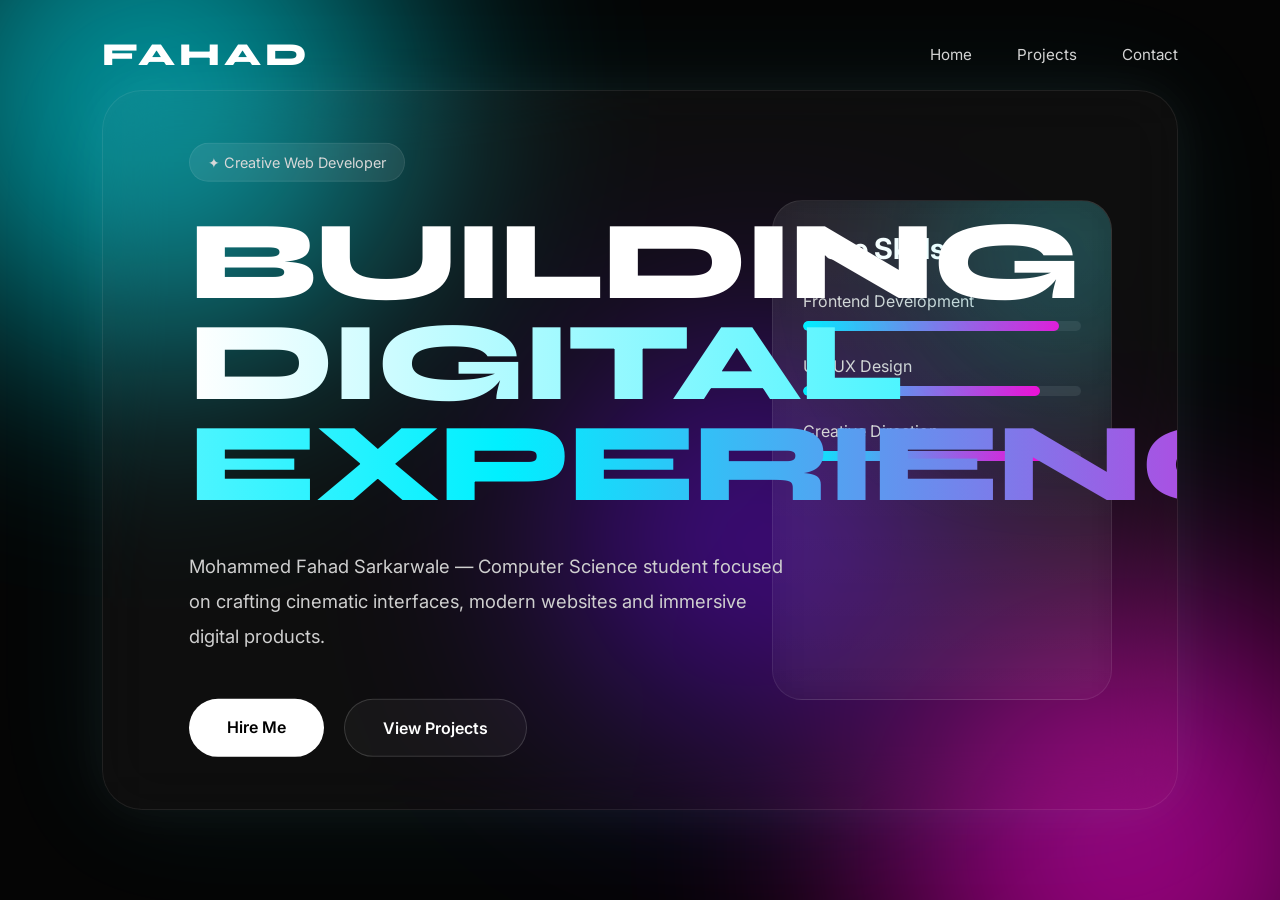
<file: index.html>
<!DOCTYPE html>
<html lang="en">
<head>
<meta charset="UTF-8">
<meta name="viewport" content="width=device-width, initial-scale=1.0">

<title>Fahad | Creative Developer</title>

<link rel="stylesheet" href="style.css">

</head>
<body>

<div class="bg">
    <div class="orb orb1"></div>
    <div class="orb orb2"></div>
    <div class="orb orb3"></div>
</div>

<nav>

    <div class="logo">FAHAD</div>

    <div class="nav-links">
        <a href="#">Home</a>
        <a href="#">Projects</a>
        <a href="#">Contact</a>
    </div>

</nav>

<section class="hero">

    <div class="glass-card">

        <div class="content">

            <div class="tag">
                ✦ Creative Web Developer
            </div>

            <h1>
                BUILDING<br>
                <span class="gradient">
                DIGITAL<br>
                EXPERIENCES
                </span>
            </h1>

            <p class="desc">
                Mohammed Fahad Sarkarwale — Computer Science student
                focused on crafting cinematic interfaces,
                modern websites and immersive digital products.
            </p>

            <div class="buttons">

                <a href="#" class="btn primary">
                    Hire Me
                </a>

                <a href="#" class="btn secondary">
                    View Projects
                </a>

            </div>

        </div>

        <div class="panel">

            <h3>Core Skills</h3>

            <div class="skill">

                <span>Frontend Development</span>

                <div class="bar">
                    <div class="fill" style="width:92%"></div>
                </div>

            </div>

            <div class="skill">

                <span>UI / UX Design</span>

                <div class="bar">
                    <div class="fill" style="width:85%"></div>
                </div>

            </div>

            <div class="skill">

                <span>Creative Direction</span>

                <div class="bar">
                    <div class="fill" style="width:88%"></div>
                </div>

            </div>

        </div>

    </div>

</section>

</body>
</html>
</file>
<file: style.css>
@import url('https://fonts.googleapis.com/css2?family=Syne:wght@400;700;800&family=Inter:wght@300;400;500;600&display=swap');

*{
    margin:0;
    padding:0;
    box-sizing:border-box;
}

body{
    background:#050505;
    color:white;
    font-family:'Inter',sans-serif;
    overflow:hidden;
    min-height:100vh;
    position:relative;
}

/* BACKGROUND GLOW */

.bg{
    position:absolute;
    inset:0;
    overflow:hidden;
    z-index:-5;
}

.orb{
    position:absolute;
    border-radius:50%;
    filter:blur(120px);
    opacity:0.6;
}

.orb1{
    width:500px;
    height:500px;
    background:#00f0ff;
    top:-150px;
    left:-100px;
}

.orb2{
    width:500px;
    height:500px;
    background:#ff00d4;
    bottom:-200px;
    right:-100px;
}

.orb3{
    width:350px;
    height:350px;
    background:#7000ff;
    top:40%;
    left:45%;
}

/* NAVBAR */

nav{
    width:100%;
    display:flex;
    justify-content:space-between;
    align-items:center;
    padding:35px 8%;
    position:absolute;
    top:0;
    z-index:20;
}

.logo{
    font-family:'Syne',sans-serif;
    font-size:2rem;
    font-weight:800;
    letter-spacing:4px;
    color:white;
}

.nav-links{
    display:flex;
    gap:45px;
}

.nav-links a{
    color:#d4d4d4;
    text-decoration:none;
    font-size:0.95rem;
    position:relative;
    transition:0.3s;
}

.nav-links a:hover{
    color:white;
}

/* HERO */

.hero{
    width:100%;
    height:100vh;
    display:flex;
    justify-content:center;
    align-items:center;
    padding:0 8%;
    position:relative;
}

.glass-card{
    width:100%;
    max-width:1300px;
    height:80vh;
    border-radius:40px;
    background:rgba(255,255,255,0.04);
    border:1px solid rgba(255,255,255,0.08);
    backdrop-filter:blur(30px);
    overflow:hidden;
    position:relative;
    box-shadow:
    0 0 50px rgba(255,255,255,0.05),
    0 0 120px rgba(0,240,255,0.08);
}

/* CONTENT */

.content{
    position:absolute;
    left:8%;
    top:50%;
    transform:translateY(-50%);
    z-index:10;
}

.tag{
    display:inline-block;
    padding:10px 18px;
    border-radius:999px;
    background:rgba(255,255,255,0.08);
    border:1px solid rgba(255,255,255,0.08);
    margin-bottom:30px;
    font-size:0.9rem;
    color:#d8d8d8;
}

h1{
    font-family:'Syne',sans-serif;
    font-size:7rem;
    line-height:0.9;
    font-weight:800;
    max-width:700px;
    letter-spacing:-3px;
}

.gradient{
    background:linear-gradient(90deg,#ffffff,#00f0ff,#ff00d4);
    -webkit-background-clip:text;
    -webkit-text-fill-color:transparent;
}

.desc{
    margin-top:35px;
    max-width:600px;
    font-size:1.15rem;
    line-height:1.9;
    color:#cfcfcf;
}

/* BUTTONS */

.buttons{
    margin-top:45px;
    display:flex;
    gap:20px;
}

.btn{
    padding:18px 38px;
    border-radius:999px;
    text-decoration:none;
    font-weight:600;
    transition:0.4s ease;
}

.primary{
    background:white;
    color:black;
}

.primary:hover{
    transform:translateY(-6px);
    box-shadow:0 0 35px rgba(255,255,255,0.4);
}

.secondary{
    border:1px solid rgba(255,255,255,0.15);
    color:white;
    background:rgba(255,255,255,0.04);
}

.secondary:hover{
    background:white;
    color:black;
    transform:translateY(-6px);
}

/* FLOATING PANEL */

.panel{
    position:absolute;
    right:6%;
    top:50%;
    transform:translateY(-50%);
    width:340px;
    height:500px;
    border-radius:30px;
    background:linear-gradient(
    180deg,
    rgba(255,255,255,0.08),
    rgba(255,255,255,0.02)
    );
    border:1px solid rgba(255,255,255,0.08);
    backdrop-filter:blur(20px);
    padding:30px;
    overflow:hidden;
}

.panel::before{
    content:'';
    position:absolute;
    width:200px;
    height:200px;
    background:#00f0ff;
    border-radius:50%;
    filter:blur(100px);
    top:-50px;
    right:-50px;
    opacity:0.4;
}

.panel h3{
    font-size:1.8rem;
    margin-bottom:25px;
}

.skill{
    margin-bottom:25px;
}

.skill span{
    display:block;
    margin-bottom:10px;
    color:#d6d6d6;
}

.bar{
    width:100%;
    height:10px;
    border-radius:999px;
    background:rgba(255,255,255,0.08);
    overflow:hidden;
}

.fill{
    height:100%;
    border-radius:999px;
    background:linear-gradient(90deg,#00f0ff,#ff00d4);
}

/* MOBILE */

@media(max-width:1100px){

    .panel{
        display:none;
    }

    h1{
        font-size:4rem;
    }

}

@media(max-width:700px){

    .glass-card{
        height:auto;
        padding:120px 0;
    }

    .content{
        position:relative;
        left:0;
        top:0;
        transform:none;
        padding:0 8%;
    }

    h1{
        font-size:3rem;
    }

    .buttons{
        flex-direction:column;
    }

    .btn{
        text-align:center;
    }

    .nav-links{
        display:none;
    }

}
</file>
